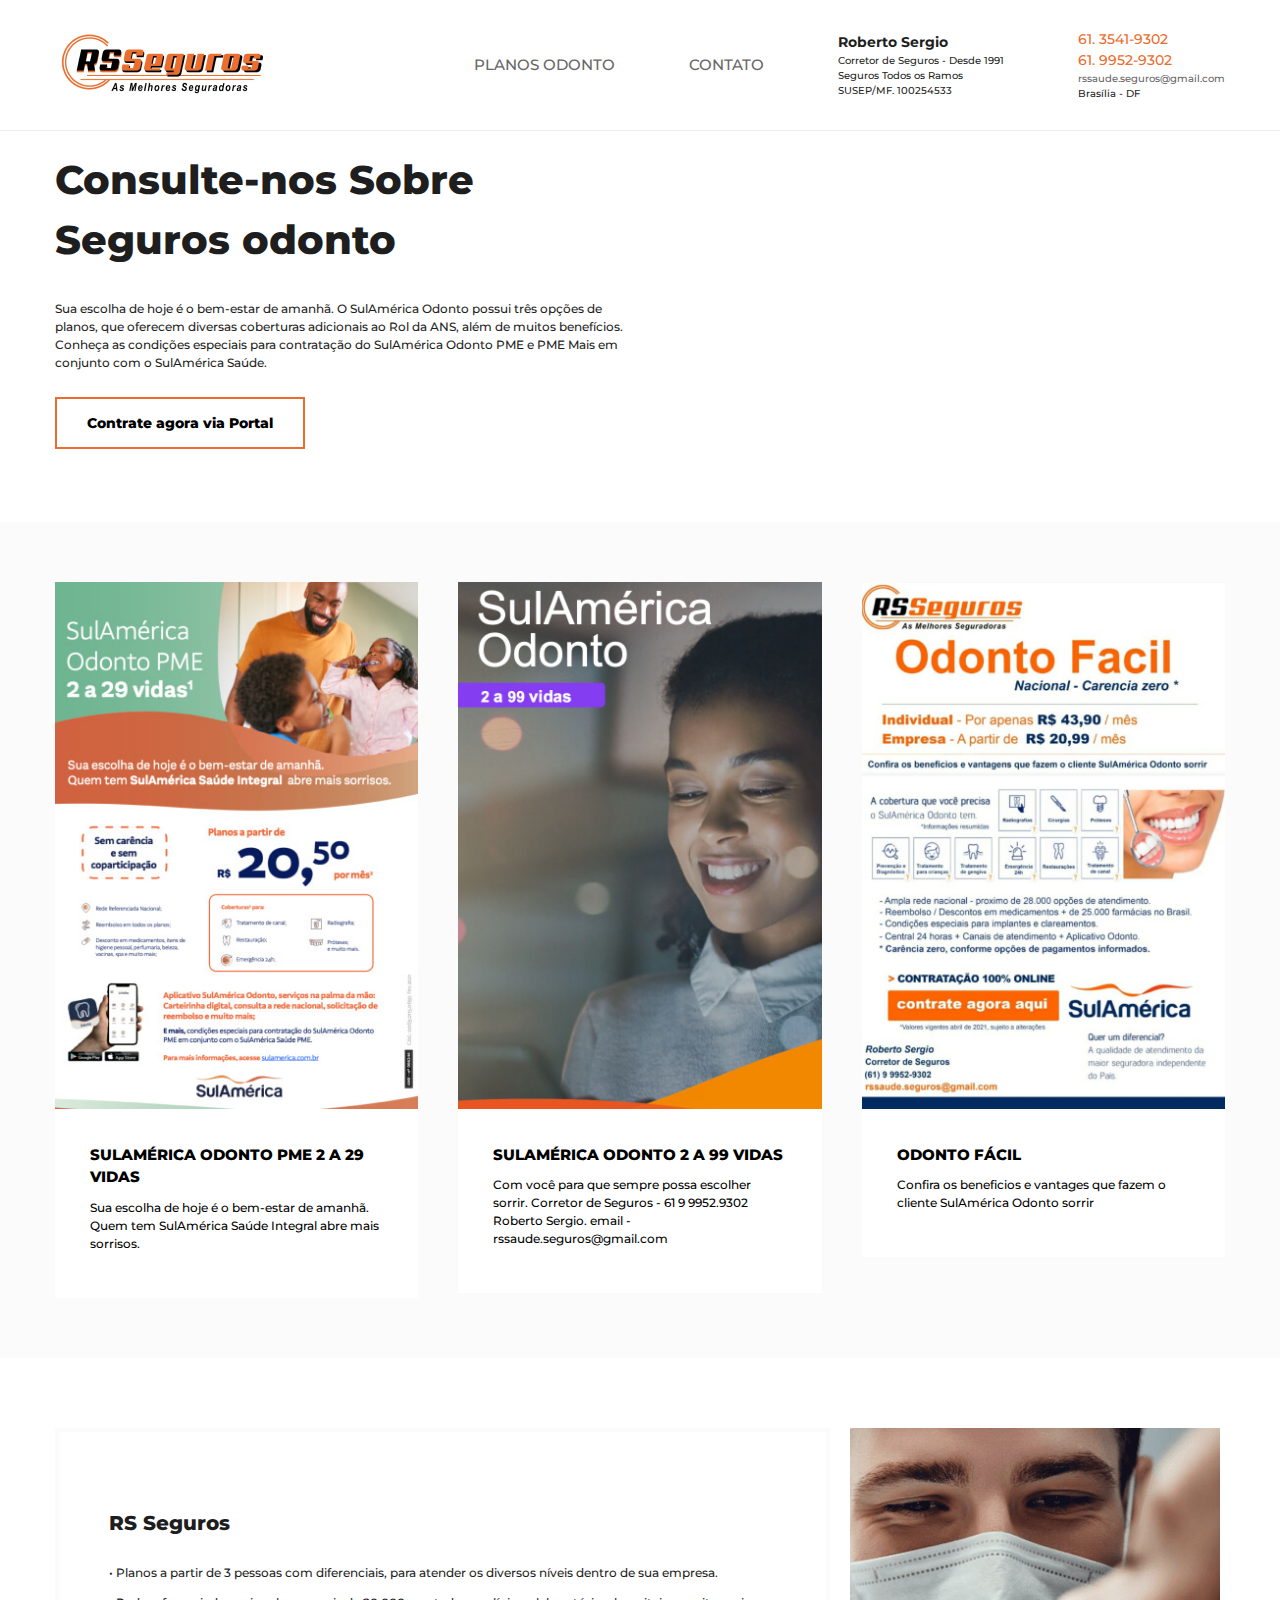
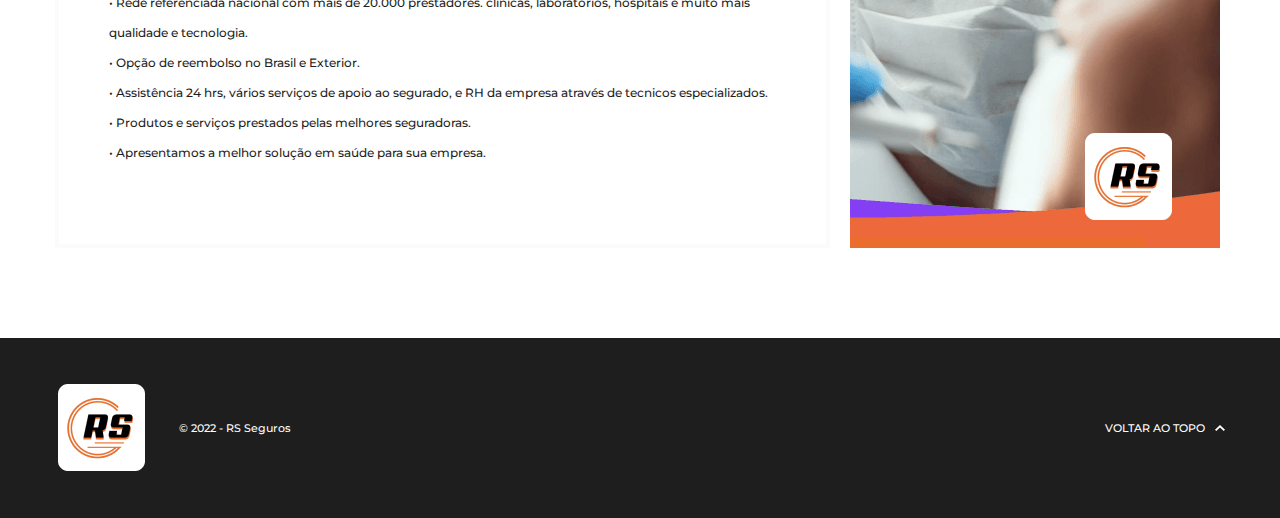
<file: index.html>
<!doctype html><html lang="en"><head><meta charset="utf-8"/><link rel="icon" href="/favicon.png"/><meta name="viewport" content="width=device-width,initial-scale=1"/><meta name="theme-color" content="#000000"/><meta name="description" content="Rs Seguros Várias seguradoras para a sua escolha. Tranquilidade e proteção do seu patrimonio entre elas..."/><meta name="keywords" content="rsseguros, rssaude, rssaúde, roberto sergio, roberto, sergio, corretora, robertosergio corretora, seguro saúde, seguro odontologico, seguro de vida, sul america, seguro total, automoveis, brasilia, brasíla, distrito federal, df, brasil, seguradora, carros, martiniviana"/><meta name="author" content="monomonio"><link rel="apple-touch-icon" href="/logo192.png"/><link href="https://fonts.googleapis.com/css2?family=Montserrat:wght@500;800&display=swap" rel="stylesheet"><link rel="manifest" href="/manifest.json"/><title>RS Seguros - As Melhores Seguradoras</title><link href="/static/css/2.7b1f77b4.chunk.css" rel="stylesheet"><link href="/static/css/main.bcb81a37.chunk.css" rel="stylesheet"></head><body><noscript>You need to enable JavaScript to run this app.</noscript><div id="root"></div><script>!function(e){function r(r){for(var n,l,f=r[0],i=r[1],a=r[2],c=0,s=[];c<f.length;c++)l=f[c],Object.prototype.hasOwnProperty.call(o,l)&&o[l]&&s.push(o[l][0]),o[l]=0;for(n in i)Object.prototype.hasOwnProperty.call(i,n)&&(e[n]=i[n]);for(p&&p(r);s.length;)s.shift()();return u.push.apply(u,a||[]),t()}function t(){for(var e,r=0;r<u.length;r++){for(var t=u[r],n=!0,f=1;f<t.length;f++){var i=t[f];0!==o[i]&&(n=!1)}n&&(u.splice(r--,1),e=l(l.s=t[0]))}return e}var n={},o={1:0},u=[];function l(r){if(n[r])return n[r].exports;var t=n[r]={i:r,l:!1,exports:{}};return e[r].call(t.exports,t,t.exports,l),t.l=!0,t.exports}l.m=e,l.c=n,l.d=function(e,r,t){l.o(e,r)||Object.defineProperty(e,r,{enumerable:!0,get:t})},l.r=function(e){"undefined"!=typeof Symbol&&Symbol.toStringTag&&Object.defineProperty(e,Symbol.toStringTag,{value:"Module"}),Object.defineProperty(e,"__esModule",{value:!0})},l.t=function(e,r){if(1&r&&(e=l(e)),8&r)return e;if(4&r&&"object"==typeof e&&e&&e.__esModule)return e;var t=Object.create(null);if(l.r(t),Object.defineProperty(t,"default",{enumerable:!0,value:e}),2&r&&"string"!=typeof e)for(var n in e)l.d(t,n,function(r){return e[r]}.bind(null,n));return t},l.n=function(e){var r=e&&e.__esModule?function(){return e.default}:function(){return e};return l.d(r,"a",r),r},l.o=function(e,r){return Object.prototype.hasOwnProperty.call(e,r)},l.p="/";var f=this["webpackJsonprsseguros-odonto"]=this["webpackJsonprsseguros-odonto"]||[],i=f.push.bind(f);f.push=r,f=f.slice();for(var a=0;a<f.length;a++)r(f[a]);var p=i;t()}([])</script><script src="/static/js/2.9e6624ed.chunk.js"></script><script src="/static/js/main.dbef0a21.chunk.js"></script><!-- Google tag (gtag.js) -->
<script async src="https://www.googletagmanager.com/gtag/js?id=G-3S0Q748G3Q"></script>
<script>
  window.dataLayer = window.dataLayer || [];
  function gtag(){dataLayer.push(arguments);}
  gtag('js', new Date());

  gtag('config', 'G-3S0Q748G3Q');
</script></body></html>
</file>
<file: static/css/2.7b1f77b4.chunk.css>
.container{box-sizing:border-box;margin-left:auto;margin-right:auto;padding-right:8px;padding-left:8px}.container-fluid{padding-right:16px;padding-left:16px}@media only screen and (min-width:576px){.container{width:560px;max-width:100%}}@media only screen and (min-width:768px){.container{width:752px;max-width:100%}}@media only screen and (min-width:992px){.container{width:976px;max-width:100%}}@media only screen and (min-width:1200px){.container{width:1184px;max-width:100%}}.row{box-sizing:border-box;display:flex;flex:0 1 auto;flex-direction:row;flex-wrap:wrap;margin-right:-8px;margin-left:-8px}.row.reverse{flex-direction:row-reverse}.col.reverse{flex-direction:column-reverse}.col-lg,.col-lg-1,.col-lg-2,.col-lg-3,.col-lg-4,.col-lg-5,.col-lg-6,.col-lg-7,.col-lg-8,.col-lg-9,.col-lg-10,.col-lg-11,.col-lg-12,.col-lg-offset-0,.col-lg-offset-1,.col-lg-offset-2,.col-lg-offset-3,.col-lg-offset-4,.col-lg-offset-5,.col-lg-offset-6,.col-lg-offset-7,.col-lg-offset-8,.col-lg-offset-9,.col-lg-offset-10,.col-lg-offset-11,.col-lg-offset-12,.col-md,.col-md-1,.col-md-2,.col-md-3,.col-md-4,.col-md-5,.col-md-6,.col-md-7,.col-md-8,.col-md-9,.col-md-10,.col-md-11,.col-md-12,.col-md-offset-0,.col-md-offset-1,.col-md-offset-2,.col-md-offset-3,.col-md-offset-4,.col-md-offset-5,.col-md-offset-6,.col-md-offset-7,.col-md-offset-8,.col-md-offset-9,.col-md-offset-10,.col-md-offset-11,.col-md-offset-12,.col-sm,.col-sm-1,.col-sm-2,.col-sm-3,.col-sm-4,.col-sm-5,.col-sm-6,.col-sm-7,.col-sm-8,.col-sm-9,.col-sm-10,.col-sm-11,.col-sm-12,.col-sm-offset-0,.col-sm-offset-1,.col-sm-offset-2,.col-sm-offset-3,.col-sm-offset-4,.col-sm-offset-5,.col-sm-offset-6,.col-sm-offset-7,.col-sm-offset-8,.col-sm-offset-9,.col-sm-offset-10,.col-sm-offset-11,.col-sm-offset-12,.col-xl,.col-xl-1,.col-xl-2,.col-xl-3,.col-xl-4,.col-xl-5,.col-xl-6,.col-xl-7,.col-xl-8,.col-xl-9,.col-xl-10,.col-xl-11,.col-xl-12,.col-xl-offset-0,.col-xl-offset-1,.col-xl-offset-2,.col-xl-offset-3,.col-xl-offset-4,.col-xl-offset-5,.col-xl-offset-6,.col-xl-offset-7,.col-xl-offset-8,.col-xl-offset-9,.col-xl-offset-10,.col-xl-offset-11,.col-xl-offset-12,.col-xs,.col-xs-1,.col-xs-2,.col-xs-3,.col-xs-4,.col-xs-5,.col-xs-6,.col-xs-7,.col-xs-8,.col-xs-9,.col-xs-10,.col-xs-11,.col-xs-12,.col-xs-offset-0,.col-xs-offset-1,.col-xs-offset-2,.col-xs-offset-3,.col-xs-offset-4,.col-xs-offset-5,.col-xs-offset-6,.col-xs-offset-7,.col-xs-offset-8,.col-xs-offset-9,.col-xs-offset-10,.col-xs-offset-11,.col-xs-offset-12{box-sizing:border-box;flex:0 0 auto;flex-basis:100%;padding-right:8px;padding-left:8px;max-width:100%}.col-xs{flex-grow:1;flex-basis:0;max-width:100%}.col-xs-1{flex-basis:8.33333333%;max-width:8.33333333%}.col-xs-2{flex-basis:16.66666667%;max-width:16.66666667%}.col-xs-3{flex-basis:25%;max-width:25%}.col-xs-4{flex-basis:33.33333333%;max-width:33.33333333%}.col-xs-5{flex-basis:41.66666667%;max-width:41.66666667%}.col-xs-6{flex-basis:50%;max-width:50%}.col-xs-7{flex-basis:58.33333333%;max-width:58.33333333%}.col-xs-8{flex-basis:66.66666667%;max-width:66.66666667%}.col-xs-9{flex-basis:75%;max-width:75%}.col-xs-10{flex-basis:83.33333333%;max-width:83.33333333%}.col-xs-11{flex-basis:91.66666667%;max-width:91.66666667%}.col-xs-12{flex-basis:100%;max-width:100%}.col-xs-offset-0{margin-left:0}.col-xs-offset-1{margin-left:8.33333333%}.col-xs-offset-2{margin-left:16.66666667%}.col-xs-offset-3{margin-left:25%}.col-xs-offset-4{margin-left:33.33333333%}.col-xs-offset-5{margin-left:41.66666667%}.col-xs-offset-6{margin-left:50%}.col-xs-offset-7{margin-left:58.33333333%}.col-xs-offset-8{margin-left:66.66666667%}.col-xs-offset-9{margin-left:75%}.col-xs-offset-10{margin-left:83.33333333%}.col-xs-offset-11{margin-left:91.66666667%}.start-xs{justify-content:flex-start;text-align:start}.center-xs{justify-content:center;text-align:center}.end-xs{justify-content:flex-end;text-align:end}.top-xs{align-items:flex-start}.middle-xs{align-items:center}.bottom-xs{align-items:flex-end}.around-xs{justify-content:space-around}.between-xs{justify-content:space-between}.first-xs{order:-1}.last-xs{order:1}.initial-order-xs{order:0}@media only screen and (min-width:576px){.col-sm{flex-grow:1;flex-basis:0;max-width:100%}.col-sm-1{flex-basis:8.33333333%;max-width:8.33333333%}.col-sm-2{flex-basis:16.66666667%;max-width:16.66666667%}.col-sm-3{flex-basis:25%;max-width:25%}.col-sm-4{flex-basis:33.33333333%;max-width:33.33333333%}.col-sm-5{flex-basis:41.66666667%;max-width:41.66666667%}.col-sm-6{flex-basis:50%;max-width:50%}.col-sm-7{flex-basis:58.33333333%;max-width:58.33333333%}.col-sm-8{flex-basis:66.66666667%;max-width:66.66666667%}.col-sm-9{flex-basis:75%;max-width:75%}.col-sm-10{flex-basis:83.33333333%;max-width:83.33333333%}.col-sm-11{flex-basis:91.66666667%;max-width:91.66666667%}.col-sm-12{flex-basis:100%;max-width:100%}.col-sm-offset-0{margin-left:0}.col-sm-offset-1{margin-left:8.33333333%}.col-sm-offset-2{margin-left:16.66666667%}.col-sm-offset-3{margin-left:25%}.col-sm-offset-4{margin-left:33.33333333%}.col-sm-offset-5{margin-left:41.66666667%}.col-sm-offset-6{margin-left:50%}.col-sm-offset-7{margin-left:58.33333333%}.col-sm-offset-8{margin-left:66.66666667%}.col-sm-offset-9{margin-left:75%}.col-sm-offset-10{margin-left:83.33333333%}.col-sm-offset-11{margin-left:91.66666667%}.start-sm{justify-content:flex-start;text-align:start}.center-sm{justify-content:center;text-align:center}.end-sm{justify-content:flex-end;text-align:end}.top-sm{align-items:flex-start}.middle-sm{align-items:center}.bottom-sm{align-items:flex-end}.around-sm{justify-content:space-around}.between-sm{justify-content:space-between}.first-sm{order:-1}.last-sm{order:1}.initial-order-sm{order:0}}@media only screen and (min-width:768px){.col-md,.col-md-1,.col-md-2,.col-md-3,.col-md-4,.col-md-5,.col-md-6,.col-md-7,.col-md-8,.col-md-9,.col-md-10,.col-md-11,.col-md-12,.col-md-offset-0,.col-md-offset-1,.col-md-offset-2,.col-md-offset-3,.col-md-offset-4,.col-md-offset-5,.col-md-offset-6,.col-md-offset-7,.col-md-offset-8,.col-md-offset-9,.col-md-offset-10,.col-md-offset-11,.col-md-offset-12{box-sizing:border-box;flex:0 0 auto;padding-right:8px;padding-left:8px}.col-md{flex-grow:1;flex-basis:0;max-width:100%}.col-md-1{flex-basis:8.33333333%;max-width:8.33333333%}.col-md-2{flex-basis:16.66666667%;max-width:16.66666667%}.col-md-3{flex-basis:25%;max-width:25%}.col-md-4{flex-basis:33.33333333%;max-width:33.33333333%}.col-md-5{flex-basis:41.66666667%;max-width:41.66666667%}.col-md-6{flex-basis:50%;max-width:50%}.col-md-7{flex-basis:58.33333333%;max-width:58.33333333%}.col-md-8{flex-basis:66.66666667%;max-width:66.66666667%}.col-md-9{flex-basis:75%;max-width:75%}.col-md-10{flex-basis:83.33333333%;max-width:83.33333333%}.col-md-11{flex-basis:91.66666667%;max-width:91.66666667%}.col-md-12{flex-basis:100%;max-width:100%}.col-md-offset-0{margin-left:0}.col-md-offset-1{margin-left:8.33333333%}.col-md-offset-2{margin-left:16.66666667%}.col-md-offset-3{margin-left:25%}.col-md-offset-4{margin-left:33.33333333%}.col-md-offset-5{margin-left:41.66666667%}.col-md-offset-6{margin-left:50%}.col-md-offset-7{margin-left:58.33333333%}.col-md-offset-8{margin-left:66.66666667%}.col-md-offset-9{margin-left:75%}.col-md-offset-10{margin-left:83.33333333%}.col-md-offset-11{margin-left:91.66666667%}.start-md{justify-content:flex-start;text-align:start}.center-md{justify-content:center;text-align:center}.end-md{justify-content:flex-end;text-align:end}.top-md{align-items:flex-start}.middle-md{align-items:center}.bottom-md{align-items:flex-end}.around-md{justify-content:space-around}.between-md{justify-content:space-between}.first-md{order:-1}.last-md{order:1}.initial-order-md{order:0}}@media only screen and (min-width:992px){.col-lg,.col-lg-1,.col-lg-2,.col-lg-3,.col-lg-4,.col-lg-5,.col-lg-6,.col-lg-7,.col-lg-8,.col-lg-9,.col-lg-10,.col-lg-11,.col-lg-12,.col-lg-offset-0,.col-lg-offset-1,.col-lg-offset-2,.col-lg-offset-3,.col-lg-offset-4,.col-lg-offset-5,.col-lg-offset-6,.col-lg-offset-7,.col-lg-offset-8,.col-lg-offset-9,.col-lg-offset-10,.col-lg-offset-11,.col-lg-offset-12{box-sizing:border-box;flex:0 0 auto;padding-right:8px;padding-left:8px}.col-lg{flex-grow:1;flex-basis:0;max-width:100%}.col-lg-1{flex-basis:8.33333333%;max-width:8.33333333%}.col-lg-2{flex-basis:16.66666667%;max-width:16.66666667%}.col-lg-3{flex-basis:25%;max-width:25%}.col-lg-4{flex-basis:33.33333333%;max-width:33.33333333%}.col-lg-5{flex-basis:41.66666667%;max-width:41.66666667%}.col-lg-6{flex-basis:50%;max-width:50%}.col-lg-7{flex-basis:58.33333333%;max-width:58.33333333%}.col-lg-8{flex-basis:66.66666667%;max-width:66.66666667%}.col-lg-9{flex-basis:75%;max-width:75%}.col-lg-10{flex-basis:83.33333333%;max-width:83.33333333%}.col-lg-11{flex-basis:91.66666667%;max-width:91.66666667%}.col-lg-12{flex-basis:100%;max-width:100%}.col-lg-offset-0{margin-left:0}.col-lg-offset-1{margin-left:8.33333333%}.col-lg-offset-2{margin-left:16.66666667%}.col-lg-offset-3{margin-left:25%}.col-lg-offset-4{margin-left:33.33333333%}.col-lg-offset-5{margin-left:41.66666667%}.col-lg-offset-6{margin-left:50%}.col-lg-offset-7{margin-left:58.33333333%}.col-lg-offset-8{margin-left:66.66666667%}.col-lg-offset-9{margin-left:75%}.col-lg-offset-10{margin-left:83.33333333%}.col-lg-offset-11{margin-left:91.66666667%}.start-lg{justify-content:flex-start;text-align:start}.center-lg{justify-content:center;text-align:center}.end-lg{justify-content:flex-end;text-align:end}.top-lg{align-items:flex-start}.middle-lg{align-items:center}.bottom-lg{align-items:flex-end}.around-lg{justify-content:space-around}.between-lg{justify-content:space-between}.first-lg{order:-1}.last-lg{order:1}.initial-order-lg{order:0}}@media only screen and (min-width:1200px){.col-xl,.col-xl-1,.col-xl-2,.col-xl-3,.col-xl-4,.col-xl-5,.col-xl-6,.col-xl-7,.col-xl-8,.col-xl-9,.col-xl-10,.col-xl-11,.col-xl-12,.col-xl-offset-0,.col-xl-offset-1,.col-xl-offset-2,.col-xl-offset-3,.col-xl-offset-4,.col-xl-offset-5,.col-xl-offset-6,.col-xl-offset-7,.col-xl-offset-8,.col-xl-offset-9,.col-xl-offset-10,.col-xl-offset-11,.col-xl-offset-12{box-sizing:border-box;flex:0 0 auto;padding-right:8px;padding-left:8px}.col-xl{flex-grow:1;flex-basis:0;max-width:100%}.col-xl-1{flex-basis:8.33333333%;max-width:8.33333333%}.col-xl-2{flex-basis:16.66666667%;max-width:16.66666667%}.col-xl-3{flex-basis:25%;max-width:25%}.col-xl-4{flex-basis:33.33333333%;max-width:33.33333333%}.col-xl-5{flex-basis:41.66666667%;max-width:41.66666667%}.col-xl-6{flex-basis:50%;max-width:50%}.col-xl-7{flex-basis:58.33333333%;max-width:58.33333333%}.col-xl-8{flex-basis:66.66666667%;max-width:66.66666667%}.col-xl-9{flex-basis:75%;max-width:75%}.col-xl-10{flex-basis:83.33333333%;max-width:83.33333333%}.col-xl-11{flex-basis:91.66666667%;max-width:91.66666667%}.col-xl-12{flex-basis:100%;max-width:100%}.col-xl-offset-0{margin-left:0}.col-xl-offset-1{margin-left:8.33333333%}.col-xl-offset-2{margin-left:16.66666667%}.col-xl-offset-3{margin-left:25%}.col-xl-offset-4{margin-left:33.33333333%}.col-xl-offset-5{margin-left:41.66666667%}.col-xl-offset-6{margin-left:50%}.col-xl-offset-7{margin-left:58.33333333%}.col-xl-offset-8{margin-left:66.66666667%}.col-xl-offset-9{margin-left:75%}.col-xl-offset-10{margin-left:83.33333333%}.col-xl-offset-11{margin-left:91.66666667%}.start-xl{justify-content:flex-start;text-align:start}.center-xl{justify-content:center;text-align:center}.end-xl{justify-content:flex-end;text-align:end}.top-xl{align-items:flex-start}.middle-xl{align-items:center}.bottom-xl{align-items:flex-end}.around-xl{justify-content:space-around}.between-xl{justify-content:space-between}.first-xl{order:-1}.last-xl{order:1}.initial-order-xl{order:0}}@media only screen and (max-width:575px){.hidden-xs{display:none}}@media only screen and (min-width:576px) and (max-width:767px){.hidden-sm{display:none}}@media only screen and (min-width:768px) and (max-width:991px){.hidden-md{display:none}}@media only screen and (min-width:992px) and (max-width:1199px){.hidden-lg{display:none}}@media only screen and (min-width:1200px){.hidden-xl{display:none}}@font-face{font-family:"swiper-icons";src:url("data:application/font-woff;charset=utf-8;base64, [base64]//wADZ2x5ZgAAAywAAADMAAAD2MHtryVoZWFkAAABbAAAADAAAAA2E2+eoWhoZWEAAAGcAAAAHwAAACQC9gDzaG10eAAAAigAAAAZAAAArgJkABFsb2NhAAAC0AAAAFoAAABaFQAUGG1heHAAAAG8AAAAHwAAACAAcABAbmFtZQAAA/gAAAE5AAACXvFdBwlwb3N0AAAFNAAAAGIAAACE5s74hXjaY2BkYGAAYpf5Hu/j+W2+MnAzMYDAzaX6QjD6/4//Bxj5GA8AuRwMYGkAPywL13jaY2BkYGA88P8Agx4j+/8fQDYfA1AEBWgDAIB2BOoAeNpjYGRgYNBh4GdgYgABEMnIABJzYNADCQAACWgAsQB42mNgYfzCOIGBlYGB0YcxjYGBwR1Kf2WQZGhhYGBiYGVmgAFGBiQQkOaawtDAoMBQxXjg/wEGPcYDDA4wNUA2CCgwsAAAO4EL6gAAeNpj2M0gyAACqxgGNWBkZ2D4/wMA+xkDdgAAAHjaY2BgYGaAYBkGRgYQiAHyGMF8FgYHIM3DwMHABGQrMOgyWDLEM1T9/w8UBfEMgLzE////P/5//f/V/xv+r4eaAAeMbAxwIUYmIMHEgKYAYjUcsDAwsLKxc3BycfPw8jEQA/[base64]/uznmfPFBNODM2K7MTQ45YEAZqGP81AmGGcF3iPqOop0r1SPTaTbVkfUe4HXj97wYE+yNwWYxwWu4v1ugWHgo3S1XdZEVqWM7ET0cfnLGxWfkgR42o2PvWrDMBSFj/IHLaF0zKjRgdiVMwScNRAoWUoH78Y2icB/yIY09An6AH2Bdu/UB+yxopYshQiEvnvu0dURgDt8QeC8PDw7Fpji3fEA4z/PEJ6YOB5hKh4dj3EvXhxPqH/SKUY3rJ7srZ4FZnh1PMAtPhwP6fl2PMJMPDgeQ4rY8YT6Gzao0eAEA409DuggmTnFnOcSCiEiLMgxCiTI6Cq5DZUd3Qmp10vO0LaLTd2cjN4fOumlc7lUYbSQcZFkutRG7g6JKZKy0RmdLY680CDnEJ+UMkpFFe1RN7nxdVpXrC4aTtnaurOnYercZg2YVmLN/d/gczfEimrE/fs/bOuq29Zmn8tloORaXgZgGa78yO9/cnXm2BpaGvq25Dv9S4E9+5SIc9PqupJKhYFSSl47+Qcr1mYNAAAAeNptw0cKwkAAAMDZJA8Q7OUJvkLsPfZ6zFVERPy8qHh2YER+3i/BP83vIBLLySsoKimrqKqpa2hp6+jq6RsYGhmbmJqZSy0sraxtbO3sHRydnEMU4uR6yx7JJXveP7WrDycAAAAAAAH//wACeNpjYGRgYOABYhkgZgJCZgZNBkYGLQZtIJsFLMYAAAw3ALgAeNolizEKgDAQBCchRbC2sFER0YD6qVQiBCv/H9ezGI6Z5XBAw8CBK/m5iQQVauVbXLnOrMZv2oLdKFa8Pjuru2hJzGabmOSLzNMzvutpB3N42mNgZGBg4GKQYzBhYMxJLMlj4GBgAYow/P/PAJJhLM6sSoWKfWCAAwDAjgbRAAB42mNgYGBkAIIbCZo5IPrmUn0hGA0AO8EFTQAA") format("woff");font-weight:400;font-style:normal}:root{--swiper-theme-color:#007aff}.swiper-container{margin-left:auto;margin-right:auto;position:relative;overflow:hidden;list-style:none;padding:0;z-index:1}.swiper-container-vertical>.swiper-wrapper{flex-direction:column}.swiper-wrapper{position:relative;width:100%;height:100%;z-index:1;display:flex;transition-property:transform;box-sizing:content-box}.swiper-container-android .swiper-slide,.swiper-wrapper{transform:translateZ(0)}.swiper-container-multirow>.swiper-wrapper{flex-wrap:wrap}.swiper-container-multirow-column>.swiper-wrapper{flex-wrap:wrap;flex-direction:column}.swiper-container-free-mode>.swiper-wrapper{transition-timing-function:ease-out;margin:0 auto}.swiper-slide{flex-shrink:0;width:100%;height:100%;position:relative;transition-property:transform}.swiper-slide-invisible-blank{visibility:hidden}.swiper-container-autoheight,.swiper-container-autoheight .swiper-slide{height:auto}.swiper-container-autoheight .swiper-wrapper{align-items:flex-start;transition-property:transform,height}.swiper-container-3d{perspective:1200px}.swiper-container-3d .swiper-cube-shadow,.swiper-container-3d .swiper-slide,.swiper-container-3d .swiper-slide-shadow-bottom,.swiper-container-3d .swiper-slide-shadow-left,.swiper-container-3d .swiper-slide-shadow-right,.swiper-container-3d .swiper-slide-shadow-top,.swiper-container-3d .swiper-wrapper{transform-style:preserve-3d}.swiper-container-3d .swiper-slide-shadow-bottom,.swiper-container-3d .swiper-slide-shadow-left,.swiper-container-3d .swiper-slide-shadow-right,.swiper-container-3d .swiper-slide-shadow-top{position:absolute;left:0;top:0;width:100%;height:100%;pointer-events:none;z-index:10}.swiper-container-3d .swiper-slide-shadow-left{background-image:linear-gradient(270deg,rgba(0,0,0,.5),transparent)}.swiper-container-3d .swiper-slide-shadow-right{background-image:linear-gradient(90deg,rgba(0,0,0,.5),transparent)}.swiper-container-3d .swiper-slide-shadow-top{background-image:linear-gradient(0deg,rgba(0,0,0,.5),transparent)}.swiper-container-3d .swiper-slide-shadow-bottom{background-image:linear-gradient(180deg,rgba(0,0,0,.5),transparent)}.swiper-container-css-mode>.swiper-wrapper{overflow:auto;scrollbar-width:none;-ms-overflow-style:none}.swiper-container-css-mode>.swiper-wrapper::-webkit-scrollbar{display:none}.swiper-container-css-mode>.swiper-wrapper>.swiper-slide{scroll-snap-align:start start}.swiper-container-horizontal.swiper-container-css-mode>.swiper-wrapper{scroll-snap-type:x mandatory}.swiper-container-vertical.swiper-container-css-mode>.swiper-wrapper{scroll-snap-type:y mandatory}:root{--swiper-navigation-size:44px}.swiper-button-next,.swiper-button-prev{position:absolute;top:50%;width:27px;width:calc(var(--swiper-navigation-size)/44*27);height:44px;height:var(--swiper-navigation-size);margin-top:-22px;margin-top:calc(-1*var(--swiper-navigation-size)/2);z-index:10;cursor:pointer;display:flex;align-items:center;justify-content:center;color:var(--swiper-theme-color);color:var(--swiper-navigation-color,var(--swiper-theme-color))}.swiper-button-next.swiper-button-disabled,.swiper-button-prev.swiper-button-disabled{opacity:.35;cursor:auto;pointer-events:none}.swiper-button-next:after,.swiper-button-prev:after{font-family:swiper-icons;font-size:44px;font-size:var(--swiper-navigation-size);text-transform:none!important;letter-spacing:0;text-transform:none;-moz-font-feature-settings:normal,;font-feature-settings:normal,;font-variant:normal;line-height:1}.swiper-button-prev,.swiper-container-rtl .swiper-button-next{left:10px;right:auto}.swiper-button-prev:after,.swiper-container-rtl .swiper-button-next:after{content:"prev"}.swiper-button-next,.swiper-container-rtl .swiper-button-prev{right:10px;left:auto}.swiper-button-next:after,.swiper-container-rtl .swiper-button-prev:after{content:"next"}.swiper-button-next.swiper-button-white,.swiper-button-prev.swiper-button-white{--swiper-navigation-color:#fff}.swiper-button-next.swiper-button-black,.swiper-button-prev.swiper-button-black{--swiper-navigation-color:#000}.swiper-button-lock{display:none}.swiper-pagination{position:absolute;text-align:center;transition:opacity .3s;transform:translateZ(0);z-index:10}.swiper-pagination.swiper-pagination-hidden{opacity:0}.swiper-container-horizontal>.swiper-pagination-bullets,.swiper-pagination-custom,.swiper-pagination-fraction{bottom:10px;left:0;width:100%}.swiper-pagination-bullets-dynamic{overflow:hidden;font-size:0}.swiper-pagination-bullets-dynamic .swiper-pagination-bullet{transform:scale(.33);position:relative}.swiper-pagination-bullets-dynamic .swiper-pagination-bullet-active,.swiper-pagination-bullets-dynamic .swiper-pagination-bullet-active-main{transform:scale(1)}.swiper-pagination-bullets-dynamic .swiper-pagination-bullet-active-prev{transform:scale(.66)}.swiper-pagination-bullets-dynamic .swiper-pagination-bullet-active-prev-prev{transform:scale(.33)}.swiper-pagination-bullets-dynamic .swiper-pagination-bullet-active-next{transform:scale(.66)}.swiper-pagination-bullets-dynamic .swiper-pagination-bullet-active-next-next{transform:scale(.33)}.swiper-pagination-bullet{width:8px;height:8px;display:inline-block;border-radius:100%;background:#000;opacity:.2}button.swiper-pagination-bullet{border:none;margin:0;padding:0;box-shadow:none;-webkit-appearance:none;-moz-appearance:none;appearance:none}.swiper-pagination-clickable .swiper-pagination-bullet{cursor:pointer}.swiper-pagination-bullet-active{opacity:1;background:var(--swiper-theme-color);background:var(--swiper-pagination-color,var(--swiper-theme-color))}.swiper-container-vertical>.swiper-pagination-bullets{right:10px;top:50%;transform:translate3d(0,-50%,0)}.swiper-container-vertical>.swiper-pagination-bullets .swiper-pagination-bullet{margin:6px 0;display:block}.swiper-container-vertical>.swiper-pagination-bullets.swiper-pagination-bullets-dynamic{top:50%;transform:translateY(-50%);width:8px}.swiper-container-vertical>.swiper-pagination-bullets.swiper-pagination-bullets-dynamic .swiper-pagination-bullet{display:inline-block;transition:transform .2s,top .2s}.swiper-container-horizontal>.swiper-pagination-bullets .swiper-pagination-bullet{margin:0 4px}.swiper-container-horizontal>.swiper-pagination-bullets.swiper-pagination-bullets-dynamic{left:50%;transform:translateX(-50%);white-space:nowrap}.swiper-container-horizontal>.swiper-pagination-bullets.swiper-pagination-bullets-dynamic .swiper-pagination-bullet{transition:transform .2s,left .2s}.swiper-container-horizontal.swiper-container-rtl>.swiper-pagination-bullets-dynamic .swiper-pagination-bullet{transition:transform .2s,right .2s}.swiper-pagination-progressbar{background:rgba(0,0,0,.25);position:absolute}.swiper-pagination-progressbar .swiper-pagination-progressbar-fill{background:var(--swiper-theme-color);background:var(--swiper-pagination-color,var(--swiper-theme-color));position:absolute;left:0;top:0;width:100%;height:100%;transform:scale(0);transform-origin:left top}.swiper-container-rtl .swiper-pagination-progressbar .swiper-pagination-progressbar-fill{transform-origin:right top}.swiper-container-horizontal>.swiper-pagination-progressbar,.swiper-container-vertical>.swiper-pagination-progressbar.swiper-pagination-progressbar-opposite{width:100%;height:4px;left:0;top:0}.swiper-container-horizontal>.swiper-pagination-progressbar.swiper-pagination-progressbar-opposite,.swiper-container-vertical>.swiper-pagination-progressbar{width:4px;height:100%;left:0;top:0}.swiper-pagination-white{--swiper-pagination-color:#fff}.swiper-pagination-black{--swiper-pagination-color:#000}.swiper-pagination-lock{display:none}.swiper-scrollbar{border-radius:10px;position:relative;-ms-touch-action:none;background:rgba(0,0,0,.1)}.swiper-container-horizontal>.swiper-scrollbar{position:absolute;left:1%;bottom:3px;z-index:50;height:5px;width:98%}.swiper-container-vertical>.swiper-scrollbar{position:absolute;right:3px;top:1%;z-index:50;width:5px;height:98%}.swiper-scrollbar-drag{height:100%;width:100%;position:relative;background:rgba(0,0,0,.5);border-radius:10px;left:0;top:0}.swiper-scrollbar-cursor-drag{cursor:move}.swiper-scrollbar-lock{display:none}.swiper-zoom-container{width:100%;height:100%;display:flex;justify-content:center;align-items:center;text-align:center}.swiper-zoom-container>canvas,.swiper-zoom-container>img,.swiper-zoom-container>svg{max-width:100%;max-height:100%;object-fit:contain}.swiper-slide-zoomed{cursor:move}.swiper-lazy-preloader{width:42px;height:42px;position:absolute;left:50%;top:50%;margin-left:-21px;margin-top:-21px;z-index:10;transform-origin:50%;animation:swiper-preloader-spin 1s linear infinite;box-sizing:border-box;border-left:4px solid var(--swiper-theme-color);border-bottom:4px solid var(--swiper-theme-color);border-right:4px solid var(--swiper-theme-color);border:4px solid var(--swiper-preloader-color,var(--swiper-theme-color));border-radius:50%;border-top:4px solid transparent}.swiper-lazy-preloader-white{--swiper-preloader-color:#fff}.swiper-lazy-preloader-black{--swiper-preloader-color:#000}@keyframes swiper-preloader-spin{to{transform:rotate(1turn)}}.swiper-container .swiper-notification{position:absolute;left:0;top:0;pointer-events:none;opacity:0;z-index:-1000}.swiper-container-fade.swiper-container-free-mode .swiper-slide{transition-timing-function:ease-out}.swiper-container-fade .swiper-slide{pointer-events:none;transition-property:opacity}.swiper-container-fade .swiper-slide .swiper-slide{pointer-events:none}.swiper-container-fade .swiper-slide-active,.swiper-container-fade .swiper-slide-active .swiper-slide-active{pointer-events:auto}.swiper-container-cube{overflow:visible}.swiper-container-cube .swiper-slide{pointer-events:none;-webkit-backface-visibility:hidden;backface-visibility:hidden;z-index:1;visibility:hidden;transform-origin:0 0;width:100%;height:100%}.swiper-container-cube .swiper-slide .swiper-slide{pointer-events:none}.swiper-container-cube.swiper-container-rtl .swiper-slide{transform-origin:100% 0}.swiper-container-cube .swiper-slide-active,.swiper-container-cube .swiper-slide-active .swiper-slide-active{pointer-events:auto}.swiper-container-cube .swiper-slide-active,.swiper-container-cube .swiper-slide-next,.swiper-container-cube .swiper-slide-next+.swiper-slide,.swiper-container-cube .swiper-slide-prev{pointer-events:auto;visibility:visible}.swiper-container-cube .swiper-slide-shadow-bottom,.swiper-container-cube .swiper-slide-shadow-left,.swiper-container-cube .swiper-slide-shadow-right,.swiper-container-cube .swiper-slide-shadow-top{z-index:0;-webkit-backface-visibility:hidden;backface-visibility:hidden}.swiper-container-cube .swiper-cube-shadow{position:absolute;left:0;bottom:0;width:100%;height:100%;background:#000;opacity:.6;-webkit-filter:blur(50px);filter:blur(50px);z-index:0}.swiper-container-flip{overflow:visible}.swiper-container-flip .swiper-slide{pointer-events:none;-webkit-backface-visibility:hidden;backface-visibility:hidden;z-index:1}.swiper-container-flip .swiper-slide .swiper-slide{pointer-events:none}.swiper-container-flip .swiper-slide-active,.swiper-container-flip .swiper-slide-active .swiper-slide-active{pointer-events:auto}.swiper-container-flip .swiper-slide-shadow-bottom,.swiper-container-flip .swiper-slide-shadow-left,.swiper-container-flip .swiper-slide-shadow-right,.swiper-container-flip .swiper-slide-shadow-top{z-index:0;-webkit-backface-visibility:hidden;backface-visibility:hidden}
/*# sourceMappingURL=2.7b1f77b4.chunk.css.map */
</file>
<file: static/css/main.bcb81a37.chunk.css>
.Navbar{position:fixed;top:0;left:0;background-color:#fff;width:100%;padding:9px 0;transition:.3s ease;border-bottom:1px solid #eee;z-index:100}.Navbar .mobile__menu{display:none;padding:10px 15px;cursor:pointer}.Navbar .desktop__menu{display:block}.Navbar .desktop__menu ul li{cursor:pointer;padding:2rem 2.7rem;margin:0 1rem}.Navbar .desktop__menu ul li:last-child{margin-right:0;padding-right:0}.Navbar .desktop__menu ul li a{color:#666}.Navbar .desktop__menu ul li a:hover{color:#eb6d2e}.extraLargeNavbar{padding:9px 0}.contact-nav,.contact-nav p,.contact-nav small{font-size:10px;line-height:inherit}.contact-nav .nome-nav,.contact-nav p .nome-nav,.contact-nav small .nome-nav{font-size:14px}.contact-nav .color-nav,.contact-nav p .color-nav,.contact-nav small .color-nav{color:#eb6d2e;font-size:14px}.mobile__navbar{height:100vh;position:fixed;top:0;right:-100%;background-color:#1e1e1e;z-index:1000;width:50%;transition:.4s ease;padding:20px;overflow-y:auto}.mobile__navbar .mobile__navbar-close{padding:20px;margin-right:80%;cursor:pointer}.mobile__navbar .mobile__navbar-close img{min-width:30px;height:auto}.mobile__navbar .mobile__navbar-logo{padding:10px;cursor:pointer}.mobile__navbar .mobile__navbar-menu{padding-top:20%}.mobile__navbar .mobile__navbar-menu ul li{cursor:pointer;color:#fff;font-size:2.5rem;padding:5% 0}.mobile__navbar .mobile__navbar-menu ul li:hover{color:#eb6d2e}.mobile__open{right:0}.backdrop{width:100%;height:100vh;background-color:#1e1e1e;opacity:.8;position:fixed;top:0;right:0;z-index:500;display:none}.backdrop__open{display:block}@media screen and (max-width:720px){.Navbar .desktop__menu,.Navbar .mobile__menu{display:none}.mobile__navbar{width:70%}}@media screen and (max-width:520px){.mobile__navbar{width:100%}}.hero{padding-top:140px;width:100%;padding-bottom:60px}.hero .hero-info{padding-top:0}.hero .hero-info h1{line-height:inherit;padding:10px 0}.hero .hero-info p{line-height:inherit;padding:20px 0;margin-bottom:20px}.hero .hero-info .buttonHero{border:2px solid #eb6d2e;background-color:transparent;color:#000;padding:15px 30px;cursor:pointer;font-size:1.4rem;font-weight:800}.hero .hero-info .buttonHero:hover{background-color:#eb6d2e;border:2px solid #eb6d2e}.hero .hero-image{max-width:570px;height:auto;float:right}@media screen and (max-width:1080px){.hero{padding-top:140px}.hero .hero-info{padding-top:0}.hero .hero-image{float:none;margin:50px auto 0}}@media screen and (max-width:990px){.hero .hero-info{text-align:center}}#about{padding:10px 0 30px}@media screen and (max-width:990px){#about{text-align:center}}.team__box{max-width:370px;height:420px;margin:60px auto 0;position:relative}.team__box img{width:100%;height:100%}.team__box .team__box-info{background-color:#eb6d2e;position:absolute;bottom:0;left:0;text-align:left;width:80%;padding:5px 20px}.team__box .team__box-info p{color:#1e1e1e}.team__box .team__box-info p:nth-child(2){color:#fff}.team__info{height:420px;margin-top:60px;position:relative;border:4px solid #fbfbfb;padding:50px;margin-bottom:60px}.team__info h4{padding-bottom:20px}.team__info p:last-child{cursor:pointer;transition:.3s ease}.team__info p:last-child:hover{color:#eb6d2e}.blog{background-color:#fbfbfb;padding:0}@media screen and (max-width:990px){#blog{text-align:center}}.blog__box{background-color:#fff;width:100%;max-width:370px;min-height:460px;position:relative;margin:30px auto;color:#000}.blog__box p{line-height:inherit}.blog__box .blog__image{width:100%;height:auto;position:relative}.blog__box .blog__image img{width:100%;height:auto}.blog__box .blog__image .blog__hover{cursor:pointer;transition:.3s ease;background-color:rgba(235,109,46,.8);opacity:0;width:100%;height:100%;position:absolute;top:0;left:0}.blog__box .blog__image:hover .blog__hover{opacity:1}.blog__box .blog__info{padding:35px}.blog__box .blog__info h4{text-transform:uppercase}*,:after,:before{box-sizing:border-box}ol[class],ul[class]{padding:0}blockquote,body,dd,dl,figcaption,figure,h1,h2,h3,h4,li,ol[class],p,ul[class]{margin:0;font-weight:500}body{min-height:100vh;scroll-behavior:smooth;text-rendering:optimizeSpeed;line-height:1.5}ol[class],ul[class]{list-style:none}a:not([class]){-webkit-text-decoration-skip:ink;text-decoration-skip-ink:auto}img{max-width:100%;display:block}article>*+*{margin-top:1em}button,input,select,textarea{font:inherit}li{list-style:none}@media (prefers-reduced-motion:reduce){*{-webkit-animation-duration:.01ms!important;animation-duration:.01ms!important;-webkit-animation-iteration-count:1!important;animation-iteration-count:1!important;transition-duration:.01ms!important;scroll-behavior:auto!important}}html{font-size:62.5%}body{font-family:"Montserrat",sans-serif;color:#1e1e1e;font-size:1.5rem;overflow-x:hidden;height:auto}.wrapper{max-width:1200px;padding:0 15px;height:100%;margin:0 auto}ul{padding:0;margin:0}ul li{list-style:none}.flex{display:flex}.flex-center{justify-content:center}.flex-center,.flex-s-between{display:flex;align-items:center}.flex-s-between{justify-content:space-between}.flex-row-center{display:flex;align-items:center}.left{float:left}.right{float:right}a{text-decoration:none;transition:.3s}.text-center{text-align:center}.margin-center{margin:0 auto}.relative{position:relative}.hide{display:none}.show{display:block}.pointer{cursor:pointer}.shadow{box-shadow:0 2px 6px 2px rgba(92,112,133,.1)}.padding5{padding:.5rem 0}.padding10{padding:1rem 0}.padding15{padding:1.5rem 0}.padding20{padding:2rem 0}.padding30{padding:3rem 0}.padding40{padding:4rem 0}.padding60{padding:6rem 0}.weight500,h1,h2,h3,h4,h5,h6{font-weight:500}.weight800{font-weight:800}.font9{font-size:.9rem}.font10{font-size:1rem}.font11{font-size:1.1rem}.font12{font-size:1.2rem}.font13{font-size:1.3rem}.font14{font-size:1.4rem}.font15{font-size:1.5rem}.font20{font-size:2rem}.font23{font-size:2.3rem}.font24{font-size:2.4rem}.font30{font-size:3rem}.font35{font-size:3.5rem}.font40{font-size:4rem}.font60{font-size:6rem;line-height:8rem}p{font-weight:500;font-size:1.6rem;line-height:3rem}.active-link{color:#eb6d2e}.footer{background-color:#1e1e1e;width:100%;min-height:180px}.footer .footer-box{min-height:180px;display:flex;align-items:center}.footer .footer-box p{color:#fff;font-size:1.1rem;margin-left:30px}.footer .back-to-top{float:right;cursor:pointer}.footer .back-to-top img{margin-left:10px}.footer .back-to-top:hover p{color:#eb6d2e}@media screen and (max-width:580px){.footer .footer-box{display:flex;justify-content:center;align-items:center;flex-direction:column}.footer .footer-box img{padding-bottom:30px}.footer .back-to-top{display:flex;justify-content:center;align-items:center;float:none;flex-direction:row}.footer .back-to-top img{padding-bottom:0}}
/*# sourceMappingURL=main.bcb81a37.chunk.css.map */
</file>
